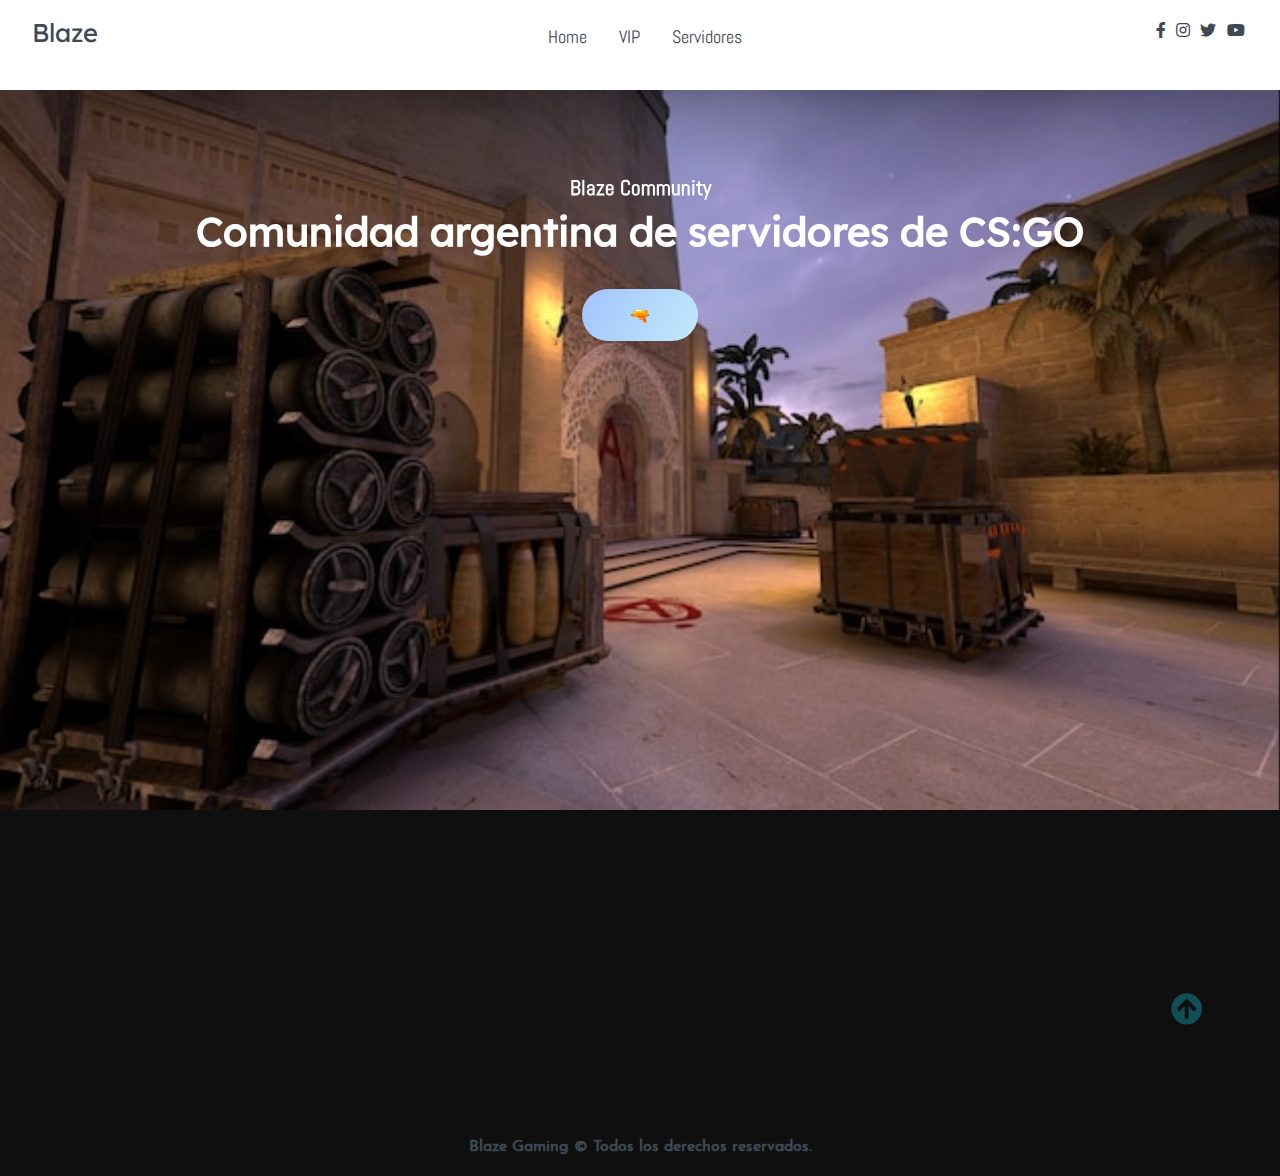
<file: Index.html>
<!DOCTYPE html>
<html lang="en">

<head>
    <meta charset="UTF-8">
    <meta name="viewport" content="width=device-width, initial-scale=1.0">
    <meta http-equiv="X-UA-Compatible" content="ie=edge">
    <title>Blooger</title>

    <!-- Font Awesome Icons -->
    <link rel="stylesheet" href="./css/all.css">


    <!-- --------- Owl-Carousel ------------------->
    <link rel="stylesheet" href="./css/owl.carousel.min.css">
    <link rel="stylesheet" href="./css/owl.theme.default.min.css">

    <!-- ------------ AOS Library ------------------------- -->
    <link rel="stylesheet" href="./css/aos.css">

    <!-- Custom Style   -->
    <link rel="stylesheet" href="./css/Style.css">

</head>

<body>

    <!-- ----------------------------  Navigation ---------------------------------------------- -->

    <nav class="nav">
        <div class="nav-menu flex-row">
            <div class="nav-brand">
                <a href="#" class="text-gray">Blaze</a>
            </div>
            <div class="toggle-collapse">
                <div class="toggle-icons">
                    <i class="fas fa-bars"></i>
                </div>
            </div>
            <div>
                <ul class="nav-items">
                    <li class="nav-link">
                        <a href="#">Home</a>
                    </li>
                    <li class="nav-link">
                        <a href="#">VIP</a>
                    </li>
                    <li class="nav-link">
                        <a href="#">Servidores</a>
                    </li>
                </ul>
            </div>
            <div class="social text-gray">
                <a href="#"><i class="fab fa-facebook-f"></i></a>
                <a href="#"><i class="fab fa-instagram"></i></a>
                <a href="#"><i class="fab fa-twitter"></i></a>
                <a href="#"><i class="fab fa-youtube"></i></a>
            </div>
        </div>
    </nav>

    <!-- ------------x---------------  Navigation --------------------------x------------------- -->

    <!----------------------------- Main Site Section ------------------------------>

    <main>

        <!------------------------ Site Title ---------------------->

        <section class="site-title">
            <div class="site-background" data-aos="fade-up" data-aos-delay="100">
                <h3>Blaze Community</h3>
                <h1>Comunidad argentina de servidores de CS:GO</h1>
                <button class="btn">🔫</button>
            </div>
        </section>

        <!------------x----------- Site Title ----------x----------->

        <!-- -----------x---------- Site Content -------------x------------>

    </main>

    <!---------------x------------- Main Site Section ---------------x-------------->


    <!-- --------------------------- Footer ---------------------------------------- -->

    <footer class="footer">
        <div class="container">
            <div class="about-us" data-aos="fade-right" data-aos-delay="200">
                <h2>Sobre nosotros</h2>
                <p>Blaze es una comunidad de CS:GO, contamos con 5 servidores ubicados en SA (ARG).</p>
            </div>
            <div class="newsletter" data-aos="fade-right" data-aos-delay="200">
                <h2>Enterate de todo!</h2>
                <p>Pon tu email para estar al tanto de todas las novedades</p>
                <div class="form-element">
                    <input type="text" placeholder="Email"><span><i class="fas fa-chevron-right"></i></span>
                </div>
            </div>
            <div class="instagram" data-aos="fade-left" data-aos-delay="200">
                <h2>Instagram</h2>
                <div class="flex-row">
                    <img src="./assets/instagram/thumb-card3.png" alt="insta1">
                    <img src="./assets/instagram/thumb-card4.png" alt="insta2">
                    <img src="./assets/instagram/thumb-card5.png" alt="insta3">
                </div>
                <div class="flex-row">
                    <img src="./assets/instagram/thumb-card6.png" alt="insta4">
                    <img src="./assets/instagram/thumb-card7.png" alt="insta5">
                    <img src="./assets/instagram/thumb-card8.png" alt="insta6">
                </div>
            </div>
            <div class="follow" data-aos="fade-left" data-aos-delay="200">
                <h2>Siguenos en nuestras redes sociales</h2>
                <div>
                    <i class="fab fa-facebook-f"></i>
                    <i class="fab fa-twitter"></i>
                    <i class="fab fa-instagram"></i>
                    <i class="fab fa-youtube"></i>
                </div>
            </div>
        </div>
        <div class="rights flex-row">
            <h4 class="text-gray">
                Blaze Gaming © Todos los derechos reservados.
            </h4>
        </div>
        <div class="move-up">
            <span><i class="fas fa-arrow-circle-up fa-2x"></i></span>
        </div>
    </footer>

    <!-- -------------x------------- Footer --------------------x------------------- -->

    <!-- Jquery Library file -->
    <script src="./js/Jquery3.4.1.min.js"></script>

    <!-- --------- Owl-Carousel js ------------------->
    <script src="./js/owl.carousel.min.js"></script>

    <!-- ------------ AOS js Library  ------------------------- -->
    <script src="./js/aos.js"></script>

    <!-- Custom Javascript file -->
    <script src="./js/main.js"></script>
</body>

</html>
</file>
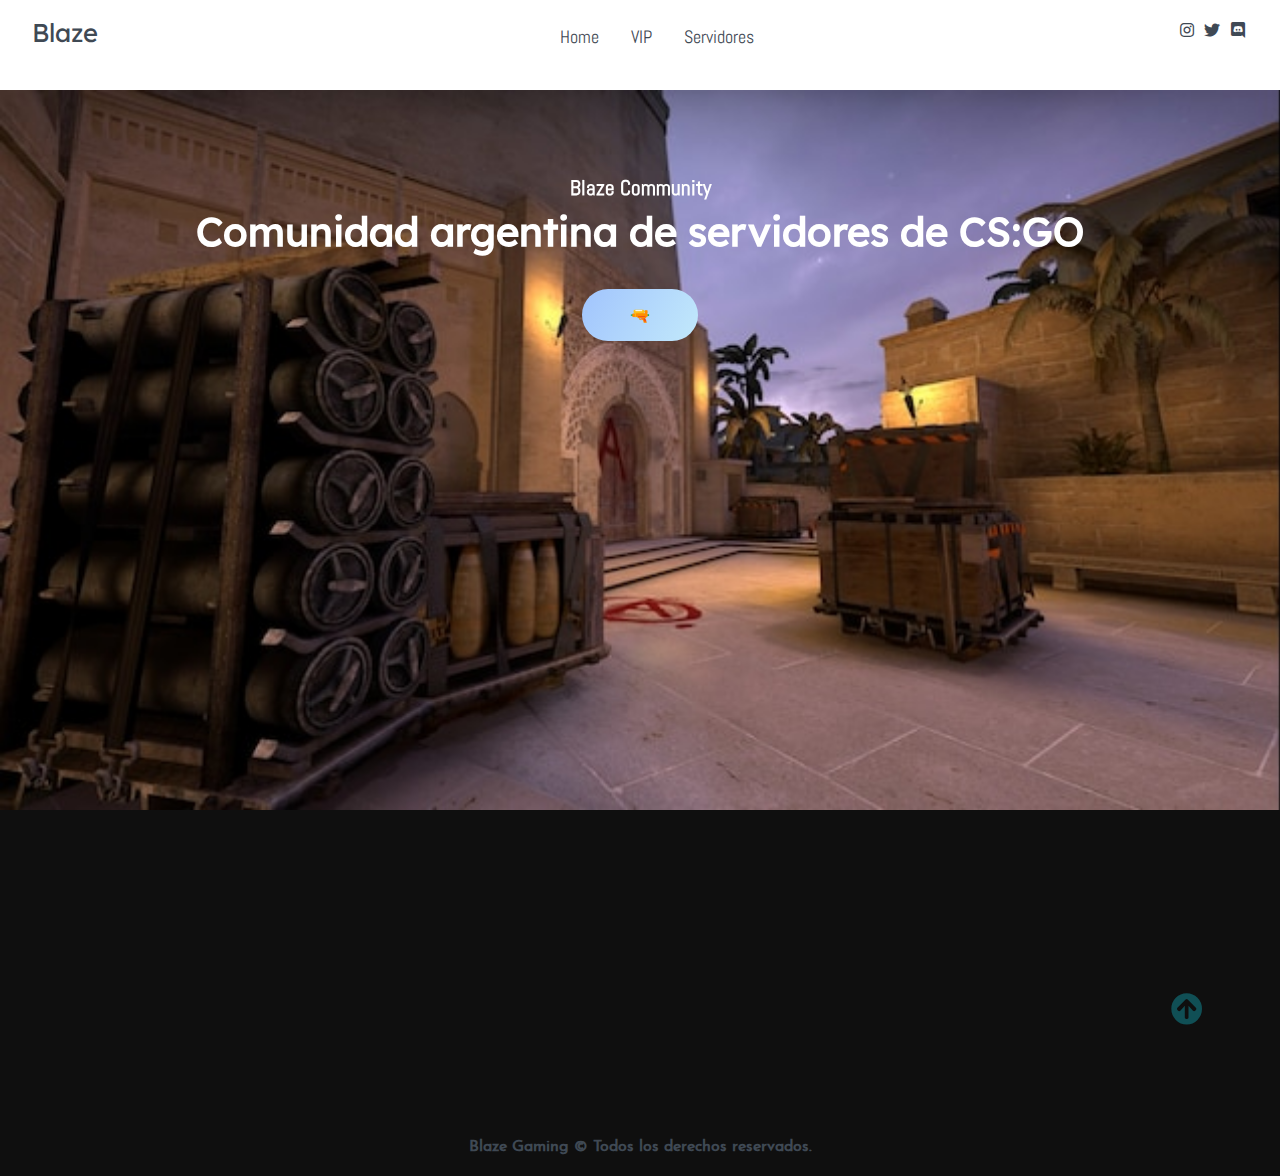
<file: index.html>
<!DOCTYPE html>
<html lang="en">

<head>
    <meta charset="UTF-8">
    <meta name="viewport" content="width=device-width, initial-scale=1.0">
    <meta http-equiv="X-UA-Compatible" content="ie=edge">
    <title>Blaze Servers</title>

    <!-- Font Awesome Icons -->
    <link rel="stylesheet" href="./css/all.css">


    <!-- --------- Owl-Carousel ------------------->
    <link rel="stylesheet" href="./css/owl.carousel.min.css">
    <link rel="stylesheet" href="./css/owl.theme.default.min.css">

    <!-- ------------ AOS Library ------------------------- -->
    <link rel="stylesheet" href="./css/aos.css">

    <!-- Custom Style   -->
    <link rel="stylesheet" href="./css/Style.css">

</head>

<body>

    <!-- ----------------------------  Navigation ---------------------------------------------- -->

    <nav class="nav">
        <div class="nav-menu flex-row">
            <div class="nav-brand">
                <a href="#" class="text-gray">Blaze</a>
            </div>
            <div class="toggle-collapse">
                <div class="toggle-icons">
                    <i class="fas fa-bars"></i>
                </div>
            </div>
            <div>
                <ul class="nav-items">
                    <li class="nav-link">
                        <a href="#">Home</a>
                    </li>
                    <li class="nav-link">
                        <a href="#">VIP</a>
                    </li>
                    <li class="nav-link">
                        <a href="#">Servidores</a>
                    </li>
                </ul>
            </div>
            <div class="social text-gray">
                <a href="https://instagram.com/blazeservers"><i class="fab fa-instagram"></i></a>
                <a href="https://twitter.com/blazeservers"><i class="fab fa-twitter"></i></a>
                <a href="https://discord.gg/WdqYppd"><i class="fab fa-discord"></i></a>
            </div>
        </div>
    </nav>

    <!-- ------------x---------------  Navigation --------------------------x------------------- -->

    <!----------------------------- Main Site Section ------------------------------>

    <main>

        <!------------------------ Site Title ---------------------->

        <section class="site-title">
            <div class="site-background" data-aos="fade-up" data-aos-delay="100">
                <h3>Blaze Community</h3>
                <h1>Comunidad argentina de servidores de CS:GO</h1>
                <button class="btn">🔫</button>
            </div>
        </section>

        <!------------x----------- Site Title ----------x----------->

        <!-- -----------x---------- Site Content -------------x------------>

    </main>

    <!---------------x------------- Main Site Section ---------------x-------------->


    <!-- --------------------------- Footer ---------------------------------------- -->

    <footer class="footer">
        <div class="container">
            <div class="about-us" data-aos="fade-right" data-aos-delay="200">
                <h2>Sobre nosotros</h2>
                <p>Blaze es una comunidad de CS:GO, contamos con 5 servidores ubicados en SA (ARG).</p>
            </div>
            <div class="newsletter" data-aos="fade-right" data-aos-delay="200">
                <h2>Enterate de todo!</h2>
                <p>Pon tu email para estar al tanto de todas las novedades</p>
                <div class="form-element">
                    <input type="text" placeholder="Email"><span><i class="fas fa-chevron-right"></i></span>
                </div>
            </div>
            <div class="instagram" data-aos="fade-left" data-aos-delay="200">
                <h2>Instagram</h2>
                <div class="flex-row">
                    <img src="./assets/instagram/thumb-card3.png" alt="insta1">
                    <img src="./assets/instagram/thumb-card4.png" alt="insta2">
                    <img src="./assets/instagram/thumb-card5.png" alt="insta3">
                </div>
                <div class="flex-row">
                    <img src="./assets/instagram/thumb-card6.png" alt="insta4">
                    <img src="./assets/instagram/thumb-card7.png" alt="insta5">
                    <img src="./assets/instagram/thumb-card8.png" alt="insta6">
                </div>
            </div>
            <div class="follow" data-aos="fade-left" data-aos-delay="200">
                <h2>Siguenos en nuestras redes sociales</h2>
                <div>
                    <i class="fab fa-facebook-f"></i>
                    <i class="fab fa-twitter"></i>
                    <i class="fab fa-instagram"></i>
                    <i class="fab fa-youtube"></i>
                </div>
            </div>
        </div>
        <div class="rights flex-row">
            <h4 class="text-gray">
                Blaze Gaming © Todos los derechos reservados.
            </h4>
        </div>
        <div class="move-up">
            <span><i class="fas fa-arrow-circle-up fa-2x"></i></span>
        </div>
    </footer>

    <!-- -------------x------------- Footer --------------------x------------------- -->

    <!-- Jquery Library file -->
    <script src="./js/Jquery3.4.1.min.js"></script>

    <!-- --------- Owl-Carousel js ------------------->
    <script src="./js/owl.carousel.min.js"></script>

    <!-- ------------ AOS js Library  ------------------------- -->
    <script src="./js/aos.js"></script>

    <!-- Custom Javascript file -->
    <script src="./js/main.js"></script>
</body>

</html>
</file>
<file: css/Style.css>
@import url('../css/fonts.css');


html, body{
    margin: 0%;
    box-sizing: border-box;
    overflow-x: hidden;
}

:root{

    /*      Theme colors        */
    --text-gray: #3f4954;
    --text-light : #686666da;
    --bg-color: #0f0f0f;
    --white: #ffffff;
    --midnight: #104f55;

    /* gradient color   */
    --sky: linear-gradient(120deg, #a1c4fd 0%, #c2e9fb 100%);

    /*      theme font-family   */
    --Abel: 'Abel', cursive;
    --Anton: 'Anton', cursive;
    --Josefin : 'Josefin', cursive;
    --Lexend: 'Lexend', cursive;
    --Livvic : 'Livvic', cursive;
}


/* ---------------- Global Classes ---------------*/

a{
    text-decoration: none;
    color: var(--text-gray);
}

.flex-row{
    display: flex;
    flex-direction: row;    
    flex-wrap: wrap;
}

ul{
    list-style-type: none;
}

h1{
    font-family: var(--Lexend);
    font-size: 2.5rem;
}

h2{
    font-family: var(--Lexend);
}

h3{
    font-family: var(--Abel);
    font-size: 1.3rem;
}

button.btn{
    border: none;
    border-radius: 2rem;
    padding: 1rem 3rem;
    font-size: 1rem;
    font-family: var(--Livvic);
    cursor: pointer;
}

span{
    font-family: var(--Abel);
}

.container{
    margin: 0 5vw;
}

.text-gray{
    color: var(--text-gray);
}

p{
    font-family: var(--Lexend);
    color: var(--text-light);
}

/* ------x------- Global Classes -------x-------*/

/* --------------- navbar ----------------- */

.nav{
    background: white;
    padding: 0 2rem;
    height: 0rem;
    min-height: 10vh;
    overflow: hidden;
    transition: height 1s ease-in-out;
}

.nav .nav-menu{    
    justify-content: space-between;
}

.nav .toggle-collapse{
    position: absolute;
    top: 0%;
    width: 90%;
    cursor: pointer;
    display: none;
}

.nav .toggle-collapse .toggle-icons{
    display: flex;
    justify-content: flex-end;
    padding: 1.7rem 0;
}

.nav .toggle-collapse .toggle-icons i{
    font-size: 1.4rem;
    color: var(--text-gray);
}

.collapse{
    height: 30rem;
}

.nav .nav-items{
    display: flex;
    margin: 0;
}

.nav .nav-items .nav-link{
    padding: 1.6rem 1rem;
    font-size: 1.1rem;
    position: relative;
    font-family: var(--Abel);
    font-size: 1.1rem;
}

.nav .nav-items .nav-link:hover{
    background-color: var(--midnight);
}

.nav .nav-items .nav-link:hover a{
    color: var(--white);
}

.nav .nav-brand a{
    font-size: 1.6rem;
    padding: 1rem 0;
    display: block;
    font-family: var(--Lexend);
    font-size: 1.6rem;
}

.nav .social{
    padding: 1.4rem 0
}

.nav .social i{
    padding: 0 .2rem;
}

.nav .social i:hover{
    color: #a1c4cf;
}

/* -------x------- navbar ---------x------- */


/* ----------------- Main Content----------- */

/* --------------- Site title ---------------- */
main .site-title{
    background: url('../assets/Background-image.png');
    background-size: cover;
    height: 80vh;
    display: flex;
    justify-content: center;
}

main .site-title .site-background{
    padding-top: 5rem;
    text-align: center;
    color: var(--white);
}

main .site-title h1, h3{
    margin: .3rem;
}

main .site-title .btn{
    margin: 1.8rem;
    background: var(--sky);
}

main .site-title .btn:hover{
    background: transparent;
    border: 1px solid var(--white);
    color: var(--white);
}

/* --------x------ Site title --------x------- */

/* --------------- Blog Carousel ------------ */

main .blog{
    background: url('../assets/Abract01.png');
    background-repeat: no-repeat;
    background-position: right;
    height: 100vh;
    width: 100%;
    background-size: 65%;
}

main .blog .blog-post{
    padding-top: 6rem;
}

main .blog-post .blog-content{
    display: flex;
    flex-direction: column;
    text-align: center;
    width: 80%;
    margin: 3rem 2rem;
    box-shadow: 0 15px 20px rgba(0, 0, 0, 0.2);
}

main .blog-content .blog-title{
    padding: 2rem 0;
}

main .blog-content .btn-blog{
    padding: .7rem 2rem;
    background: var(--sky);
    margin: .5rem;
}

main .blog-content span{
    display: block;
}

section .container .owl-nav{
    position: absolute;
    top: 0%;
    margin: 0 auto;
    width: 100%;
}

.owl-nav .owl-prev .owl-nav-prev,
.owl-nav .owl-next .owl-nav-next{
    color: var(--text-gray);
    background: transparent;
    font-size: 2rem;
}

.owl-theme .owl-nav [class*='owl-']:hover{
    background: transparent;
    color: var(--midnight);
}

.owl-theme .owl-nav [class*='owl-']{
    outline: none;
}


/* -------x------- Blog Carousel -----x------ */

/* ---------------- Site Content ----------------*/

main .site-content{
    display: grid;
    grid-template-columns: 70% 30%;
}

main .post-content{
    width: 100%;
    
}

main .site-content .post-content > .post-image, .post-title{
    padding: 1rem 2rem;
    position: relative;
}

main .site-content .post-content > .post-image .post-info{
    background: var(--sky);
    padding: 1rem;
    position: absolute;
    bottom: 0%;
    left: 20vw;
    border-radius: 3rem;
}

main .site-content .post-content > .post-image > div{
    overflow: hidden;
}

main .site-content .post-content > .post-image .img{
    width: 100%;
    transition: all 1s ease;
}

main .site-content .post-content > .post-image .img:hover{
    transform: scale(1.3);
}

main .site-content .post-content > .post-image .post-info span{
    margin: 0 .5rem;
}

main .post-content .post-title a{
    font-family: var(--Anton);
    font-size: 1.5rem;
}

.site-content .post-content .post-title .post-btn{
    border-radius: 0;
    padding: .7rem 1.5rem;
    background: var(--sky);
}

.site-content .pagination{
    justify-content: center;
    color: var(--text-gray);
    margin: 4rem 0;
}

.site-content .pagination a{
    padding: .6rem .9rem;
    border-radius: 2rem;
    margin: 0 .3rem;
    font-family: var(--Lexend);
}

.site-content .pagination .pages{
    background: var(--text-gray);
    color: var(--white);
}

/* -------x-------- Site Content --------x-------*/


/* --------------- Sidebar ----------------------- */

.site-content > .sidebar .category-list{
    font-family: var(--Livvic);   
}

.site-content > .sidebar .category-list .list-items{
    background: var(--sky);
    padding: .4rem 1rem;
    margin: .8rem 0;
    border-radius: 3rem;
    width: 70%;
    display: flex;
    justify-content: space-between;
}

.site-content > .sidebar .category-list .list-items a{
    color:  black;
}

.site-content .sidebar .popular-post .post-content{
    padding: 1rem 0;
}

.site-content .sidebar .popular-post h2{
    padding-top: 8rem;
}

.site-content .sidebar .popular-post .post-info{
    padding: .4rem .1rem !important;
    bottom: 0rem !important;
    left: 1.5rem !important;
    border-radius: 0rem !important;
    background: white !important;
}

.site-content .sidebar .popular-post .post-title a{
    font-size: 1rem;
}

.site-content .sidebar .newsletter{
    padding-top: 10rem;
}

.site-content .sidebar .newsletter .form-element{
    padding: .5rem 2rem;
}

.site-content .sidebar .newsletter .input-element{
    width: 80%;
    height: 1.9rem;
    padding: .3rem .5rem;
    font-family: var(--Lexend);
    font-size: 1rem;
}

.site-content .sidebar .newsletter .form-btn{
    border-radius: 0;
    padding: .8rem 32%;
    margin: 1rem 0;
    background: var(--sky);
}

.site-content .sidebar .popular-tags{
    padding: 5rem 0;
}

.site-content .sidebar .popular-tags .tags .tag{
    background: var(--sky);
    padding: .4rem 1rem;
    border-radius: 3rem;
    margin: .4rem .6rem;
}


/* -------x------- Sidebar -----------x----------- */

/* ---------x------- Main Content -----x----- */


/* ----------------- Footer --------------------- */

footer.footer{
    height: 100%;
    background: var(--bg-color);
    position: relative;
}

footer.footer .container{
    display: grid;
    grid-template-columns: repeat(4, 1fr);
}

footer.footer .container > div{
    flex-grow: 1;
    flex-basis: 0;
    padding: 3rem .9rem;
}

footer.footer .container h2{
    color: var(--white);
}

footer.footer .newsletter .form-element{
    background: black;
    display: inline-block;
}

footer.footer .newsletter .form-element input{
    padding: .5rem .7rem;
    border: none;
    background: transparent;
    color: white;
    font-family: var(--Josefin);
    font-size: 1rem;
    width: 74%;
}

footer.footer .newsletter .form-element span{
    background: var(--sky);
    padding: .5rem .7rem;
    cursor: pointer;
}

footer.footer .instagram div > img{
    display: inline-block;
    width: 25%;
    height: 50%;
    margin: .3rem .4rem;
}

footer.footer .follow div i{
    color: var(--white);
    padding: 0 .4rem;
}

footer.footer .rights{
    justify-content: center;
    font-family: var(--Josefin);
}

footer.footer .rights h4 a{
    color: var(--white);
}

footer.footer .move-up{
    position: absolute;
    right: 6%;
    top: 50%;
}

footer.footer .move-up span{
    color: var(--midnight);
}

footer.footer .move-up span:hover{
    color: var(--white);
    cursor: pointer;
}

/* ---------x------- Footer ----------x---------- */

/*              Viewport less then or equal to 1130px            */

@media only screen and (max-width: 1130px){
    .site-content .post-content > .post-image .post-info{
        left: 2rem !important;
        bottom: 1.2rem !important;
        border-radius: 0% !important;
    }

    .site-content .sidebar .popular-post .post-info{
        display: none !important;
    }

    footer.footer .container{
        grid-template-columns: repeat(2, 1fr);
    }

}

/*      x       Viewport less then or equal to 1130px    x     */


/*              Viewport less then or equal to 750px            */

@media only screen and (max-width: 750px){
    .nav .nav-menu, .nav .nav-items{
        flex-direction: column;
    }

    .nav .toggle-collapse{
        display: initial;
    }

    main .site-content{
        grid-template-columns: 100%;
    }

    footer.footer .container{
        grid-template-columns: repeat(1, 1fr);
    }

}


/*        x      Viewport less then or equal to 750px       x     */


/*              Viewport less then or equal to 520px            */

@media only screen and (max-width: 520px){
    main .blog{
        height: 125vh;
    }

    .site-content .post-content > .post-image .post-info{
        display: none;
    }

    footer.footer .container > div{
        padding:  1rem .9rem !important;
    }

    footer .rights{
        padding: 0 1.4rem;
        text-align: center;
    }

    nav .toggle-collapse{
        width: 80% !important;
    }

}

/*        x      Viewport less then or equal to 520px       x     */
</file>
